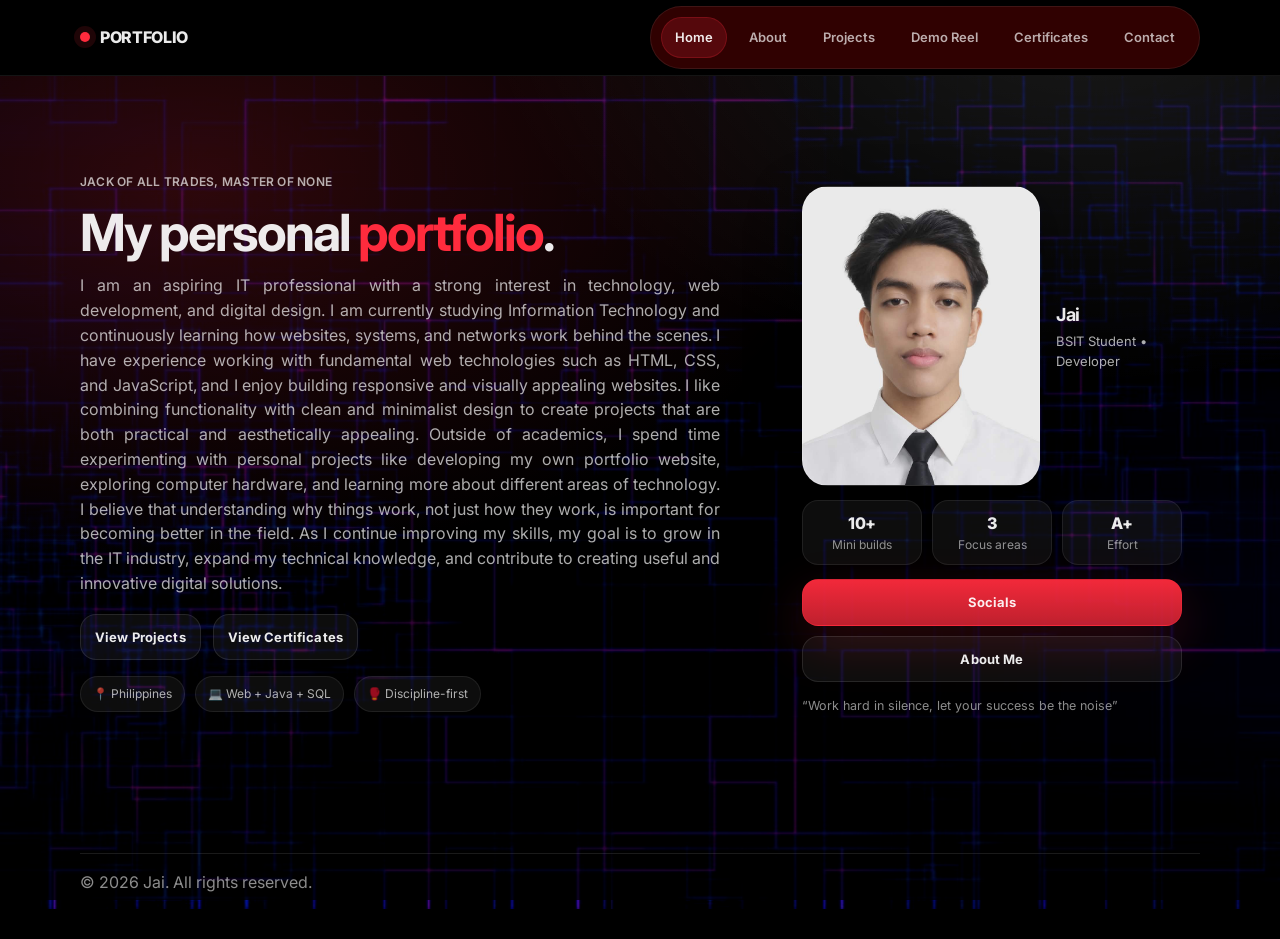
<file: index.html>
<!doctype html>
<html lang="en">
<head>
  <meta charset="utf-8" />
  <meta name="viewport" content="width=device-width, initial-scale=1" />
  <meta name="theme-color" content="#0b0b0f" />
  <title>Jai — Portfolio</title>

  <!-- Inter font -->
  <link rel="preconnect" href="https://fonts.googleapis.com">
  <link rel="preconnect" href="https://fonts.gstatic.com" crossorigin>
  <link href="https://fonts.googleapis.com/css2?family=Inter:wght@400;500;600;700;800&display=swap" rel="stylesheet">

  <link rel="stylesheet" href="css/style.css" />
</head>

<body data-page="home">
  <!-- Background -->
  <div class="bg" aria-hidden="true"></div>
  <div class="bg-overlay" aria-hidden="true"></div>

  <!-- Fixed Navbar -->
  <header class="topbar" id="top">
    <nav class="nav shell" aria-label="Primary">

  <a class="brand" href="index.html">
    <span class="brand-dot"></span>
    <span class="brand-text">PORTFOLIO</span>
  </a>

  <div class="nav-right">
    <input class="nav-checkbox" type="checkbox" id="nav-toggle-cb">
    <div class="nav-links">
      <a class="nav-link is-active" href="index.html">Home</a>
      <a class="nav-link" href="about.html">About</a>
      <a class="nav-link" href="projects.html">Projects</a>
      <a class="nav-link" href="demoreel.html">Demo Reel</a>
      <a class="nav-link" href="certificates.html">Certificates</a>
      <a class="nav-link" href="contact.html">Contact</a>
    </div>
    <label class="nav-toggle" for="nav-toggle-cb">
      <span></span>
      <span></span>
      <span></span>
    </label>
  </div>

</nav>
  </header>

  <main>
    <!-- Hero -->
    <section class="section hero shell" id="hero">
      <div class="hero-grid">
        <div class="hero-copy reveal">
          <p class="kicker">Jack of all trades, master of none</p>
          <h1 class="headline">
            My personal <span class="accent">portfolio</span>.
          </h1>
          <p class="subhead">
            I am an aspiring IT professional with a strong interest in technology, web development, and digital design.
            I am currently studying Information Technology and continuously learning how websites, systems, and networks
              work behind the scenes. I have experience working with fundamental web technologies such as HTML, CSS, and 
              JavaScript, and I enjoy building responsive and visually appealing websites. I like combining functionality 
              with clean and minimalist design to create projects that are both practical and aesthetically appealing. 
              Outside of academics, I spend time experimenting with personal projects like developing my own portfolio
              website, exploring computer hardware, and learning more about different areas of technology. I believe that 
              understanding why things work, not just how they work, is important for becoming better in the field. As I
              continue improving my skills, my goal is to grow in the IT industry, expand my technical knowledge, and
              contribute to creating useful and innovative digital solutions.
          </p>

          <div class="hero-cta">
            <a class="btn btn-ghost" href="projects.html">View Projects</a>
            <a class="btn btn-ghost" href="certificates.html">View Certificates</a>
          </div>

          <div class="hero-meta">
            <div class="meta-pill">📍 Philippines</div>
            <div class="meta-pill">💻 Web + Java + SQL</div>
            <div class="meta-pill">🥊 Discipline-first</div>
          </div>
        </div>

        <!-- Profile Card -->
        <aside class="profile-card reveal" aria-label="Profile card">
          <div class="profile-top">
            <div class="avatar" role="img" aria-label="Profile photo"></div>
            <div class="profile-info">
              <h2 class="profile-name">Jai</h2>
              <p class="profile-role">BSIT Student • Developer</p>
            </div>
          </div>

          <div class="profile-stats">
            <div class="stat">
              <div class="stat-num">10+</div>
              <div class="stat-label">Mini builds</div>
            </div>
            <div class="stat">
              <div class="stat-num">3</div>
              <div class="stat-label">Focus areas</div>
            </div>
            <div class="stat">
              <div class="stat-num">A+</div>
              <div class="stat-label">Effort</div>
            </div>
          </div>

          <div class="profile-actions">
            <a class="btn btn-primary btn-block" href="contact.html">Socials</a>
            <a class="btn btn-ghost btn-block" href="about.html">About Me</a>
          </div>

          <p class="profile-note">
            “Work hard in silence, let your success be the noise”
          </p>
        </aside>
      </div>
    </section>

  <!-- <audio class = "audio" controls src="audio/prankaudio.mp3" alt = "Audio of a prank" autoplay></audio>-->

  <!-- Footer -->
  <footer class="footer shell">
    <div class="footer-inner">
      <span>© 2026 Jai. All rights reserved.</span>
    </div>
  </footer>
</body>
</html>
</file>
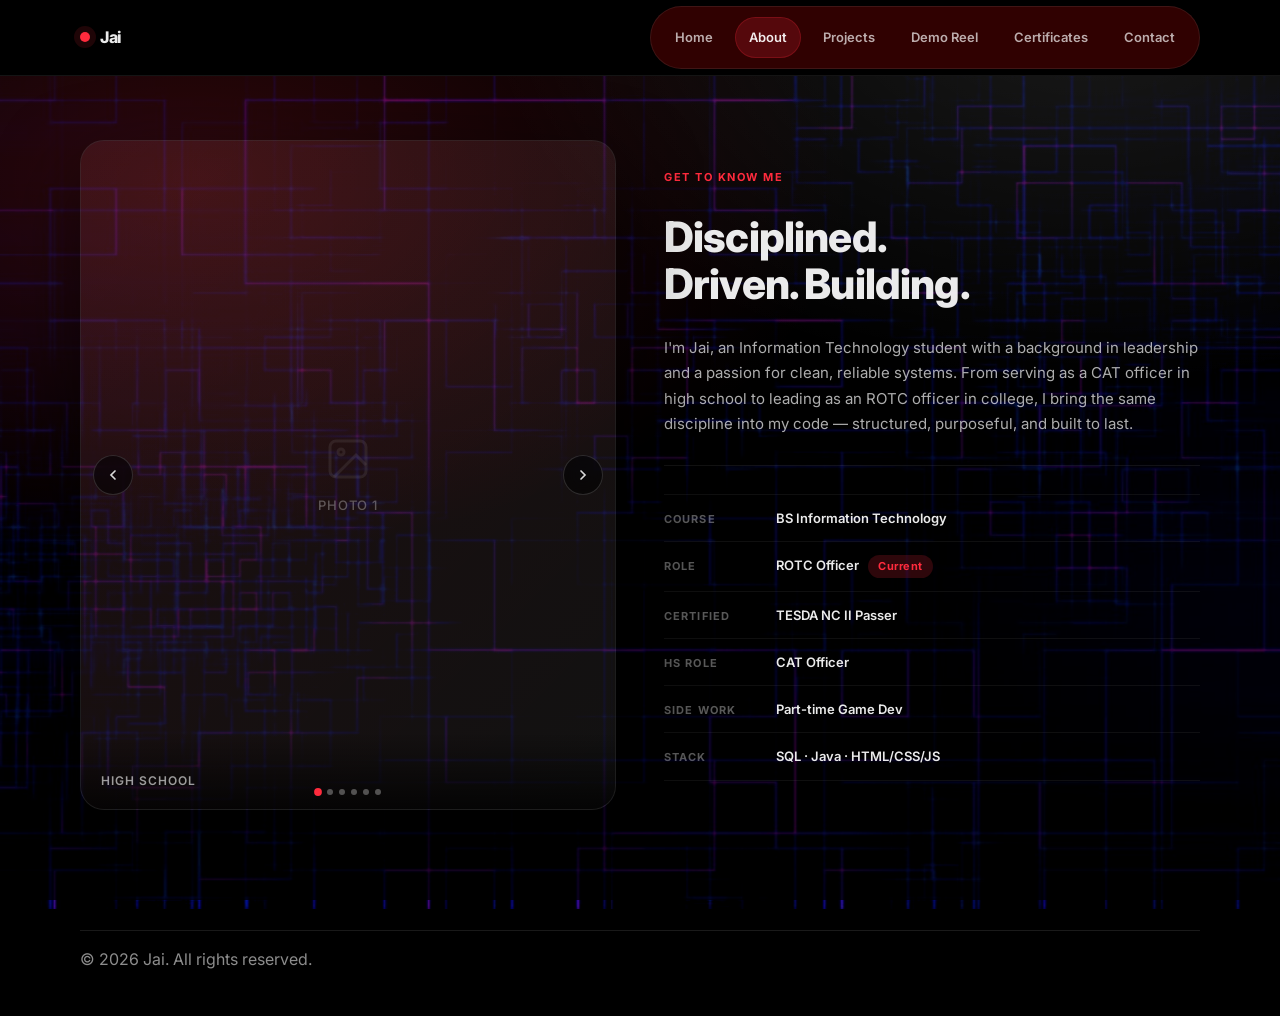
<file: about.html>
<!doctype html>
<html lang="en">
<head>
  <meta charset="utf-8" />
  <meta name="viewport" content="width=device-width, initial-scale=1" />
  <meta name="theme-color" content="#0b0b0f" />
  <title>About — Jai</title>

  <link rel="preconnect" href="https://fonts.googleapis.com">
  <link rel="preconnect" href="https://fonts.gstatic.com" crossorigin>
  <link href="https://fonts.googleapis.com/css2?family=Inter:wght@400;500;600;700;800&display=swap" rel="stylesheet">

  <link rel="stylesheet" href="css/style.css" />

  <style>
    .about-split {
      display: grid;
      grid-template-columns: 1fr 1fr;
      gap: 48px;
      align-items: center;
      min-height: 520px;
    }

    /* Carousel */
    .carousel {
      position: relative;
      border-radius: 24px;
      overflow: hidden;
      aspect-ratio: 4/5;
      background: rgba(255,255,255,0.04);
      border: 1px solid rgba(255,255,255,0.08);
      box-shadow: 0 32px 80px rgba(0,0,0,0.6);
    }
    .carousel-track {
      display: flex;
      height: 100%;
      transition: transform 0.5s cubic-bezier(0.4,0,0.2,1);
    }
    .carousel-slide {
      min-width: 100%;
      height: 100%;
      position: relative;
      flex-shrink: 0;
    }
    .carousel-slide img {
      width: 100%;
      height: 100%;
      object-fit: cover;
      display: block;
    }
    .carousel-placeholder {
      width: 100%;
      height: 100%;
      display: flex;
      flex-direction: column;
      align-items: center;
      justify-content: center;
      gap: 12px;
      background: linear-gradient(135deg, rgba(255,43,61,0.08), rgba(255,255,255,0.03));
      color: rgba(255,255,255,0.3);
      font-size: 13px;
      font-weight: 500;
      letter-spacing: 0.06em;
      text-transform: uppercase;
    }
    .carousel-placeholder svg { opacity: 0.25; }
    .carousel-label {
      position: absolute;
      bottom: 0; left: 0; right: 0;
      padding: 40px 20px 18px;
      background: linear-gradient(to top, rgba(0,0,0,0.75), transparent);
      font-size: 12px;
      font-weight: 600;
      letter-spacing: 0.08em;
      text-transform: uppercase;
      color: rgba(255,255,255,0.6);
    }
    .carousel-btn {
      position: absolute;
      top: 50%;
      transform: translateY(-50%);
      width: 40px; height: 40px;
      border-radius: 50%;
      border: 1px solid rgba(255,255,255,0.15);
      background: rgba(0,0,0,0.55);
      color: rgba(255,255,255,0.85);
      display: flex;
      align-items: center;
      justify-content: center;
      cursor: pointer;
      transition: background 0.2s, border-color 0.2s, transform 0.2s;
      z-index: 5;
      backdrop-filter: blur(8px);
    }
    .carousel-btn:hover {
      background: rgba(255,43,61,0.3);
      border-color: rgba(255,43,61,0.5);
      transform: translateY(-50%) scale(1.08);
    }
    .carousel-btn.prev { left: 12px; }
    .carousel-btn.next { right: 12px; }
    .carousel-dots {
      position: absolute;
      bottom: 14px;
      left: 50%;
      transform: translateX(-50%);
      display: flex;
      gap: 6px;
      z-index: 5;
    }
    .carousel-dot {
      width: 6px; height: 6px;
      border-radius: 50%;
      background: rgba(255,255,255,0.3);
      cursor: pointer;
      transition: background 0.2s, transform 0.2s;
      border: none;
      padding: 0;
    }
    .carousel-dot.active {
      background: var(--accent);
      transform: scale(1.3);
    }

    /* Bio */
    .about-bio { display: flex; flex-direction: column; gap: 28px; }
    .about-kicker {
      font-size: 11px;
      font-weight: 700;
      letter-spacing: 0.14em;
      text-transform: uppercase;
      color: var(--accent);
      margin: 0;
    }
    .about-name {
      font-size: clamp(28px, 3.5vw, 42px);
      font-weight: 800;
      line-height: 1.1;
      letter-spacing: -0.02em;
      color: var(--fg);
      margin: 0;
    }
    .about-desc {
      font-size: 15px;
      color: var(--muted);
      line-height: 1.7;
      margin: 0;
    }
    .about-divider {
      height: 1px;
      background: rgba(255,255,255,0.07);
    }
    .about-facts { display: flex; flex-direction: column; }
    .fact-row {
      display: flex;
      align-items: baseline;
      gap: 12px;
      padding: 13px 0;
      border-bottom: 1px solid rgba(255,255,255,0.06);
    }
    .fact-row:first-child { border-top: 1px solid rgba(255,255,255,0.06); }
    .fact-label {
      font-size: 11px;
      font-weight: 700;
      letter-spacing: 0.1em;
      text-transform: uppercase;
      color: rgba(255,255,255,0.35);
      min-width: 100px;
      flex-shrink: 0;
    }
    .fact-value { font-size: 13px; font-weight: 600; color: var(--fg); }
    .fact-tag {
      display: inline-block;
      padding: 3px 10px;
      border-radius: 999px;
      background: var(--accentSoft);
      color: var(--accent);
      font-size: 11px;
      font-weight: 700;
      letter-spacing: 0.05em;
      margin-left: 6px;
    }

    @media (max-width: 860px) {
      .about-split { grid-template-columns: 1fr; gap: 32px; }
      .carousel { aspect-ratio: 3/2; max-height: 320px; }
    }
  </style>
</head>

<body data-page="about">
  <div class="bg" aria-hidden="true"></div>
  <div class="bg-overlay" aria-hidden="true"></div>

  <header class="topbar" id="top">
    <nav class="nav shell" aria-label="Primary">

  <a class="brand" href="index.html">
    <span class="brand-dot"></span>
    <span class="brand-text">Jai</span>
  </a>

  <div class="nav-right">
    <input class="nav-checkbox" type="checkbox" id="nav-toggle-cb" aria-hidden="true">
    <div class="nav-links">
        <a class="nav-link" href="index.html">Home</a>
        <a class="nav-link is-active" href="about.html">About</a>
        <a class="nav-link" href="projects.html">Projects</a>
        <a class="nav-link" href="demoreel.html">Demo Reel</a>
        <a class="nav-link" href="certificates.html">Certificates</a>
        <a class="nav-link" href="contact.html">Contact</a>
    </div>
    <label class="nav-toggle" for="nav-toggle-cb" aria-label="Toggle navigation">
      <span></span><span></span><span></span>
    </label>
  </div>

</nav>
  </header>

  <main>
    <section class="section page shell" id="pageTop">
      <div class="about-split reveal">

        <!-- Photo Carousel -->
        <div class="carousel" id="carousel">
          <div class="carousel-track" id="carouselTrack">

            <div class="carousel-slide">
              <div class="carousel-placeholder">
                <svg width="48" height="48" viewBox="0 0 24 24" fill="none" stroke="currentColor" stroke-width="1.5"><rect x="3" y="3" width="18" height="18" rx="3"/><circle cx="8.5" cy="8.5" r="1.5"/><path d="M21 15l-5-5L5 21"/></svg>
                Photo 1
              </div>
              <div class="carousel-label">High School</div>
            </div>

            <div class="carousel-slide">
              <div class="carousel-placeholder">
                <svg width="48" height="48" viewBox="0 0 24 24" fill="none" stroke="currentColor" stroke-width="1.5"><rect x="3" y="3" width="18" height="18" rx="3"/><circle cx="8.5" cy="8.5" r="1.5"/><path d="M21 15l-5-5L5 21"/></svg>
                Photo 2
              </div>
              <div class="carousel-label">CAT Officer</div>
            </div>

            <div class="carousel-slide">
              <div class="carousel-placeholder">
                <svg width="48" height="48" viewBox="0 0 24 24" fill="none" stroke="currentColor" stroke-width="1.5"><rect x="3" y="3" width="18" height="18" rx="3"/><circle cx="8.5" cy="8.5" r="1.5"/><path d="M21 15l-5-5L5 21"/></svg>
                Photo 3
              </div>
              <div class="carousel-label">TESDA NC II</div>
            </div>

            <div class="carousel-slide">
              <div class="carousel-placeholder">
                <svg width="48" height="48" viewBox="0 0 24 24" fill="none" stroke="currentColor" stroke-width="1.5"><rect x="3" y="3" width="18" height="18" rx="3"/><circle cx="8.5" cy="8.5" r="1.5"/><path d="M21 15l-5-5L5 21"/></svg>
                Photo 4
              </div>
              <div class="carousel-label">Game Dev</div>
            </div>

            <div class="carousel-slide">
              <div class="carousel-placeholder">
                <svg width="48" height="48" viewBox="0 0 24 24" fill="none" stroke="currentColor" stroke-width="1.5"><rect x="3" y="3" width="18" height="18" rx="3"/><circle cx="8.5" cy="8.5" r="1.5"/><path d="M21 15l-5-5L5 21"/></svg>
                Photo 5
              </div>
              <div class="carousel-label">College</div>
            </div>

            <div class="carousel-slide">
              <div class="carousel-placeholder">
                <svg width="48" height="48" viewBox="0 0 24 24" fill="none" stroke="currentColor" stroke-width="1.5"><rect x="3" y="3" width="18" height="18" rx="3"/><circle cx="8.5" cy="8.5" r="1.5"/><path d="M21 15l-5-5L5 21"/></svg>
                Photo 6
              </div>
              <div class="carousel-label">ROTC Officer</div>
            </div>

          </div>

          <button class="carousel-btn prev" id="prevBtn" aria-label="Previous">
            <svg width="16" height="16" viewBox="0 0 24 24" fill="none" stroke="currentColor" stroke-width="2.5" stroke-linecap="round"><path d="M15 18l-6-6 6-6"/></svg>
          </button>
          <button class="carousel-btn next" id="nextBtn" aria-label="Next">
            <svg width="16" height="16" viewBox="0 0 24 24" fill="none" stroke="currentColor" stroke-width="2.5" stroke-linecap="round"><path d="M9 18l6-6-6-6"/></svg>
          </button>

          <div class="carousel-dots" id="carouselDots"></div>
        </div>

        <!-- Bio -->
        <div class="about-bio">
          <p class="about-kicker">Get to know me</p>
          <h1 class="about-name">Disciplined.<br>Driven. Building.</h1>
          <p class="about-desc">
            I'm Jai, an Information Technology student with a background in leadership and a passion for clean,
            reliable systems. From serving as a CAT officer in high school to leading as an ROTC officer in college,
            I bring the same discipline into my code — structured, purposeful, and built to last.
          </p>

          <div class="about-divider"></div>

          <div class="about-facts">
            <div class="fact-row">
              <span class="fact-label">Course</span>
              <span class="fact-value">BS Information Technology</span>
            </div>
            <div class="fact-row">
              <span class="fact-label">Role</span>
              <span class="fact-value">ROTC Officer <span class="fact-tag">Current</span></span>
            </div>
            <div class="fact-row">
              <span class="fact-label">Certified</span>
              <span class="fact-value">TESDA NC II Passer</span>
            </div>
            <div class="fact-row">
              <span class="fact-label">HS Role</span>
              <span class="fact-value">CAT Officer</span>
            </div>
            <div class="fact-row">
              <span class="fact-label">Side work</span>
              <span class="fact-value">Part-time Game Dev</span>
            </div>
            <div class="fact-row">
              <span class="fact-label">Stack</span>
              <span class="fact-value">SQL · Java · HTML/CSS/JS</span>
            </div>
          </div>
        </div>

      </div>
    </section>
  </main>

  <footer class="footer shell">
    <div class="footer-inner">
      <span>© 2026 Jai. All rights reserved.</span>
    </div>
  </footer>

  <script>
    const track = document.getElementById('carouselTrack');
    const dotsContainer = document.getElementById('carouselDots');
    const total = track.children.length;
    let current = 0;

    for (let i = 0; i < total; i++) {
      const dot = document.createElement('button');
      dot.className = 'carousel-dot' + (i === 0 ? ' active' : '');
      dot.addEventListener('click', () => goTo(i));
      dotsContainer.appendChild(dot);
    }

    function goTo(index) {
      current = (index + total) % total;
      track.style.transform = `translateX(-${current * 100}%)`;
      document.querySelectorAll('.carousel-dot').forEach((d, i) => {
        d.classList.toggle('active', i === current);
      });
    }

    document.getElementById('prevBtn').addEventListener('click', () => goTo(current - 1));
    document.getElementById('nextBtn').addEventListener('click', () => goTo(current + 1));
    setInterval(() => goTo(current + 1), 4000);

    const observer = new IntersectionObserver(entries => {
      entries.forEach(e => { if (e.isIntersecting) e.target.classList.add('visible'); });
    }, { threshold: 0.1 });
    document.querySelectorAll('.reveal').forEach(el => observer.observe(el));
  </script>
</body>
</html>
</file>
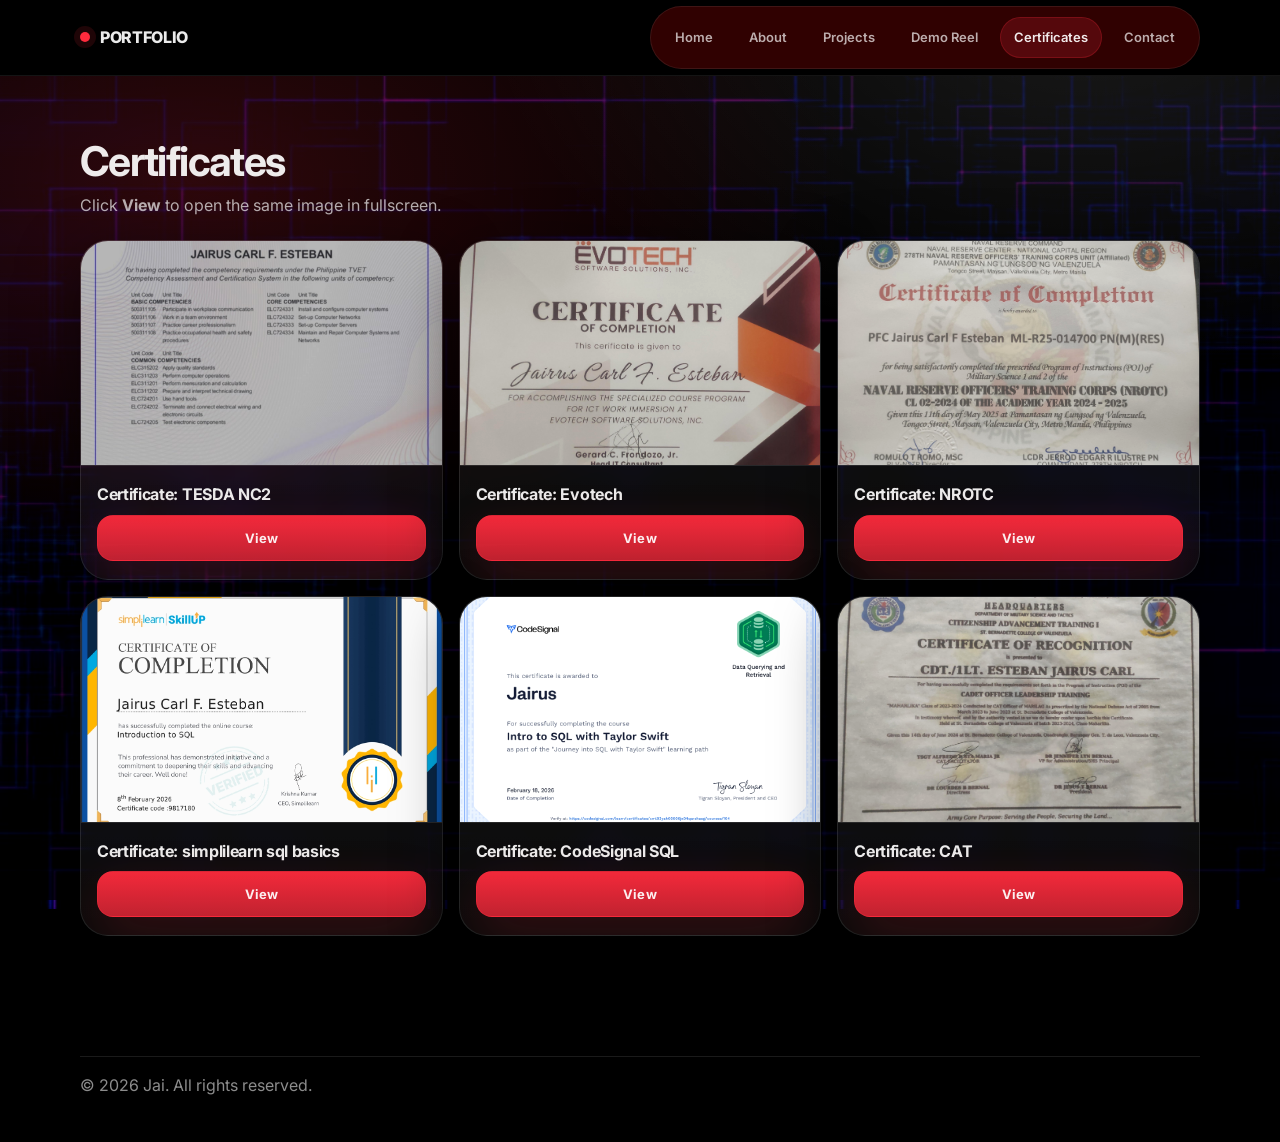
<file: certificates.html>
<!doctype html>
<html lang="en">
<head>
  <meta charset="utf-8" />
  <meta name="viewport" content="width=device-width, initial-scale=1" />
  <meta name="theme-color" content="#0b0b0f" />
  <title>Certificates — Jai</title>

  <link rel="preconnect" href="https://fonts.googleapis.com">
  <link rel="preconnect" href="https://fonts.gstatic.com" crossorigin>
  <link href="https://fonts.googleapis.com/css2?family=Inter:wght@400;500;600;700;800&display=swap" rel="stylesheet">

  <link rel="stylesheet" href="css/style.css" />
</head>

<body data-page="certificates">
  <div class="bg" aria-hidden="true"></div>
  <div class="bg-overlay" aria-hidden="true"></div>

  <header class="topbar" id="top">
    <nav class="nav shell" aria-label="Primary">

  <a class="brand" href="index.html">
    <span class="brand-dot"></span>
    <span class="brand-text">PORTFOLIO</span>
  </a>

  <div class="nav-right">
    <input class="nav-checkbox" type="checkbox" id="nav-toggle-cb" aria-hidden="true">
    <div class="nav-links">
        <a class="nav-link" href="index.html">Home</a>
        <a class="nav-link" href="about.html">About</a>
        <a class="nav-link" href="projects.html">Projects</a>
        <a class="nav-link" href="demoreel.html">Demo Reel</a>
        <a class="nav-link  is-active" href="certificates.html">Certificates</a>
        <a class="nav-link" href="contact.html">Contact</a>
    </div>
    <label class="nav-toggle" for="nav-toggle-cb" aria-label="Toggle navigation">
      <span></span><span></span><span></span>
    </label>
  </div>

</nav>
  </header>

  <main>
    <section class="section page shell" id="pageTop">
      <div class="page-head reveal">
        <h1 class="page-title">Certificates</h1>
        <p class="page-desc">
          Click <strong>View</strong> to open the same image in fullscreen.
        </p>
      </div>

      <div class="cards grid-3">
        <article class="card cert reveal">
          <div class="media">
            <img
              src="images/NC2.jpg"
              alt="Certificate: TESDA NC2"
              loading="lazy"
/>
          </div>
          <div class="card-body">
            <h3 class="card-title">Certificate: TESDA NC2</h3>
            <a class="btn btn-primary btn-block" href="images/NC2.jpg">View</a>
          </div>
        </article>

        <article class="card cert reveal">
          <div class="media">
            <img
              src="images/Evotech-cert.jpg"
              alt="Certificate: Evotech"
              loading="lazy"
/>
          </div>
          <div class="card-body">
            <h3 class="card-title">Certificate: Evotech</h3>
            <a class="btn btn-primary btn-block" href="images/Evotech-cert.jpg">View</a>
          </div>
        </article>

        <article class="card cert reveal">
          <div class="media">
            <img
              src="images/NROTC-cert.jpg"
              alt="Certificate: NROTC"
              loading="lazy"
/>
          </div>
          <div class="card-body">
            <h3 class="card-title">Certificate: NROTC</h3>
            <a class="btn btn-primary btn-block" href="images/NROTC-cert.jpg">View</a>
          </div>
        </article>



        <article class="card cert reveal">
          <div class="media">
            <img
              src="images/simplilearn-cert.jpeg"
              alt="Certificate: simplilearn sql basics"
              loading="lazy"
/>
          </div>
          <div class="card-body">
            <h3 class="card-title">Certificate: simplilearn sql basics</h3>
            <a class="btn btn-primary btn-block" href="images/simplilearn-cert.jpeg">View</a>
          </div>
        </article>

        <article class="card cert reveal">
          <div class="media">
            <img
              src="images/codesignal-cert.jpg"
              alt="Certificate: CodeSignal SQL"
              loading="lazy"
/>
          </div>
          <div class="card-body">
            <h3 class="card-title">Certificate: CodeSignal SQL</h3>
            <a class="btn btn-primary btn-block" href="images/codesignal-cert.jpg">View</a>
          </div>
        </article>

        <article class="card cert reveal">
          <div class="media">
            <img
              src="images/CAT-cert.jpg"
              alt="Certificate: CAT"
              loading="lazy"
/>
          </div>
          <div class="card-body">
            <h3 class="card-title">Certificate: CAT</h3>
            <a class="btn btn-primary btn-block" href="images/CAT-cert.jpg">View</a>
          </div>
        </article>
      </div>
    </section>
  </main>

  <footer class="footer shell">
    <div class="footer-inner">
      <span>© 2026 Jai. All rights reserved.</span>
    </div>
  </footer>

  </div>
</body>
</html>
</file>
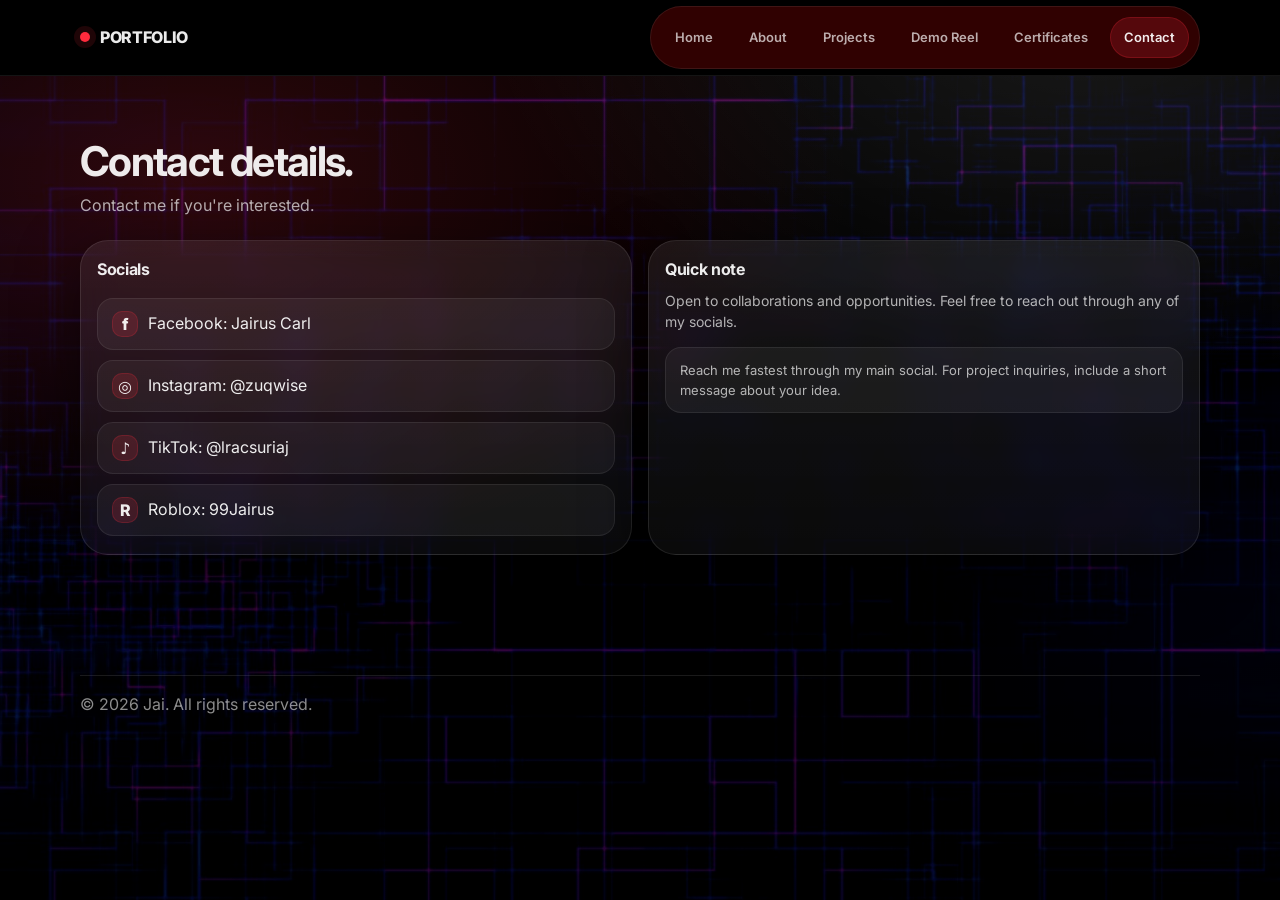
<file: contact.html>
<!doctype html>
<html lang="en">
<head>
  <meta charset="utf-8" />
  <meta name="viewport" content="width=device-width, initial-scale=1" />
  <meta name="theme-color" content="#0b0b0f" />
  <title>Contact — Jai</title>

  <link rel="preconnect" href="https://fonts.googleapis.com">
  <link rel="preconnect" href="https://fonts.gstatic.com" crossorigin>
  <link href="https://fonts.googleapis.com/css2?family=Inter:wght@400;500;600;700;800&display=swap" rel="stylesheet">

  <link rel="stylesheet" href="css/style.css" />
</head>

<body data-page="contact">
  <div class="bg" aria-hidden="true"></div>
  <div class="bg-overlay" aria-hidden="true"></div>

  <header class="topbar" id="top">
    <nav class="nav shell" aria-label="Primary">

  <a class="brand" href="index.html">
    <span class="brand-dot"></span>
    <span class="brand-text">PORTFOLIO</span>
  </a>

  <div class="nav-right">
    <input class="nav-checkbox" type="checkbox" id="nav-toggle-cb" aria-hidden="true">
    <div class="nav-links">
        <a class="nav-link" href="index.html">Home</a>
        <a class="nav-link" href="about.html">About</a>
        <a class="nav-link" href="projects.html">Projects</a>
        <a class="nav-link" href="demoreel.html">Demo Reel</a>
        <a class="nav-link" href="certificates.html">Certificates</a>
        <a class="nav-link  is-active" href="contact.html">Contact</a>
    </div>
    <label class="nav-toggle" for="nav-toggle-cb" aria-label="Toggle navigation">
      <span></span><span></span><span></span>
    </label>
  </div>

</nav>
  </header>

  <main>
    <section class="section page shell" id="pageTop">
      <div class="page-head reveal">
        <h1 class="page-title">Contact details.</h1>
        <p class="page-desc">Contact me if you're interested.</p>
      </div>

      <div class="cards grid-2">
        <article class="card reveal">
          <div class="card-body">
            <h3 class="card-title">Socials</h3>
            <div class="socials">
              <a class="social" href="https://facebook.com/zuqwise" rel="noreferrer">
                <span class="social-icon" aria-hidden="true">f</span>
                <span>Facebook: Jairus Carl</span>
              </a>
              <a class="social" href="https://instagram.com/zuqwise" rel="noreferrer">
                <span class="social-icon" aria-hidden="true">◎</span>
                <span>Instagram: @zuqwise</span>
              </a>
              <a class="social" href="https://tiktok.com/@lracsuriaj" rel="noreferrer">
                <span class="social-icon" aria-hidden="true">♪</span>
                <span>TikTok: @lracsuriaj</span>
              </a>
              <a class="social" href="https://www.roblox.com/users/1801001861/profile" rel="noreferrer">
                <span class="social-icon" aria-hidden="true">R</span>
                <span>Roblox: 99Jairus</span>
              </a>
            </div>
          </div>
        </article>

        <article class="card reveal">
          <div class="card-body">
            <h3 class="card-title">Quick note</h3>
            <p class="card-text">
              Open to collaborations and opportunities.
Feel free to reach out through any of my socials.
            </p>
            <div class="hint">
              Reach me fastest through my main social.
For project inquiries, include a short message about your idea.
            </div>
          </div>
        </article>
      </div>
    </section>
  </main>

  <footer class="footer shell">
    <div class="footer-inner">
      <span>© 2026 Jai. All rights reserved.</span>
      <!--<a class="to-top" href="#pageTop" data-scroll>Back to top ↑</a> -->
    </div>
  </footer>
</body>
</html>
</file>
<file: css/style.css>
:root{
  --bg: #000000;
  --fg: rgba(255,255,255,0.92);
  --muted: rgba(255,255,255,0.68);
  --muted2: rgba(255,255,255,0.55);
  --shadow: 0 20px 60px rgba(0,0,0,0.55);
  --accent: #ff2b3d;
  --accentSoft: rgba(255,43,61,0.18);
  --radius2: 28px;
      --navH: 76px;
}

*{ box-sizing: border-box; }
html, body{ height: 100%; }
html{ scroll-behavior: smooth; }
body{
  margin:0;
  font-family: Inter, system-ui, Arial, sans-serif;
  background: var(--bg);
  color: var(--fg);
  line-height: 1.55;
  overflow-x: hidden;
}

/* Background */
.bg{
  position: fixed;
  inset: 0;
  background:
    url("../images/bg-cyberpunk.jpg")
    center / cover no-repeat;
  transform: scale(1.02);
  filter: saturate(0.9) contrast(1.05);
  z-index: -3;
}
.bg-overlay{
  position: fixed;
  inset: 0;
  background:
    radial-gradient(1200px 700px at 15% 20%, rgba(255,43,61,0.18), transparent 55%),
    radial-gradient(1100px 700px at 85% 0%, rgba(255,255,255,0.10), transparent 55%),
    linear-gradient(to bottom, rgba(0,0,0,0.62), rgba(0,0,0,0.78));
  z-index: -2;
}

.audio{
  position: fixed;
  left: 20%;
  bottom: 150px;
  }


/* Layout */
.shell{
  width: min(1120px, calc(100% - 40px));
  margin-inline: auto;
}
.section{ padding: 92px 0; }
.hero{ padding-top: calc(92px + var(--navH)); }
.page{ padding-top: calc(64px + var(--navH)); }

.accent{ color: var(--accent); }

.section-head, .page-head{ margin-bottom: 22px; }

.subhead{
  text-align: justify;
}
.section-title{
  font-size: clamp(26px, 2.4vw, 34px);
  letter-spacing: -0.02em;
  margin: 0 0 8px;
}
.section-desc{
  margin: 0;
  color: var(--muted);
  max-width: 70ch;
}

.page-title{
  margin: 0 0 10px;
  font-size: clamp(34px, 3.2vw, 44px);
  letter-spacing: -0.04em;
  line-height: 1.05;
}
.page-desc{
  margin: 0;
  color: var(--muted);
  max-width: 72ch;
}

/* Hero text */
.kicker{
  display:inline-flex;
  gap:10px;
  align-items:center;
  color: var(--muted);
  margin:0 0 14px;
  font-weight: 600;
  letter-spacing: 0.02em;
  text-transform: uppercase;
  font-size: 12px;
}
.headline{
  margin:0;
  font-size: clamp(34px, 4vw, 52px);
  letter-spacing: -0.04em;
  line-height: 1.05;
}
.subhead{
  margin: 14px 0 0;
  color: var(--muted);
  font-size: 16px;
  max-width: 64ch;
}

/* Topbar / Nav */
.topbar{
  
  position: fixed;
  inset: 0 0 auto 0;
  height: var(--navH);
  z-index: 50;
  backdrop-filter: blur(16px);
  -webkit-backdrop-filter: blur(16px);
  background-color: black;
  border-bottom: 1px solid rgba(255,255,255,0.08);
}
.nav{
  height: 100%;
  display:flex;
  align-items:center;
  justify-content: space-between;
  gap: 18px;
}
.brand{
  display:flex;
  align-items:center;
  gap: 10px;
  text-decoration:none;
  color: var(--fg);
  font-weight: 800;
  letter-spacing: -0.02em;
  flex-shrink: 0;
}
.brand-dot{
  width: 10px;
  height: 10px;
  background: var(--accent);
  border-radius: 50%;
  box-shadow: 0 0 0 6px rgba(255,43,61,0.12);
}
.brand-text{ font-size: 16px; }

.nav-right{
  display:flex;
  align-items:center;
  gap: 10px;
  margin-left: auto;
}

.nav-links{
  display:flex;
  align-items:center;
  gap: 8px;
  padding: 10px;
  border: 1px solid rgba(255,255,255,0.08);
  background: rgb(48, 1, 1);
  border-radius: 999px;
}
.nav-link{
  text-decoration:none;
  color: var(--muted);
  font-weight: 600;
  font-size: 13px;
  padding: 10px 14px;
  border-radius: 999px;
  transition: transform .15s ease, background .15s ease, color .15s ease;
}
.nav-link:hover{
  transform: translateY(-10px);
  background-color: var(--accentSoft);
  color: var(--fg);
}
.nav-link.is-active{
  background: var(--accentSoft);
  color: var(--fg);
  box-shadow: inset 0 0 0 1px rgba(255,43,61,0.22);
}

.nav-toggle{
  display:none;
  width: 44px;
  height: 44px;
  border-radius: 14px;
  border: 1px solid rgba(255,255,255,0.10);
  background: rgba(255,255,255,0.05);
  color: var(--fg);
}
.nav-toggle span{
  display:block;
  width: 18px;
  height: 2px;
  margin: 4px auto;
  background: rgba(255,255,255,0.8);
  border-radius: 2px;
}

/* Hero layout */
.hero-grid{
  display:grid;
  grid-template-columns: 1.35fr 0.65fr;
  gap: 22px;
  align-items: start;
}
.hero-cta{
  margin-top: 18px;
  display:flex;
  gap: 12px;
  flex-wrap: wrap;
}
.hero-meta{
  margin-top: 16px;
  display:flex;
  gap: 10px;
  flex-wrap: wrap;
}
.meta-pill{
  font-size: 12px;
  color: var(--muted);
  padding: 8px 12px;
  border-radius: 999px;
  background: rgba(255,255,255,0.05);
  border: 1px solid rgba(255,255,255,0.08);
}

/* Cards */
.cards{ display:grid; gap: 16px; }
.grid-2{ grid-template-columns: repeat(2, minmax(0,1fr)); }
.grid-3{ grid-template-columns: repeat(3, minmax(0,1fr)); }

.card{
  border-radius: var(--radius2);
  background: linear-gradient(180deg, rgba(255,255,255,0.08), rgba(255,255,255,0.04));
  border: 1px solid rgba(255,255,255,0.10);
  box-shadow: var(--shadow);
  overflow: hidden;
  backdrop-filter: blur(14px);
  -webkit-backdrop-filter: blur(14px);
}
.card-body{ padding: 16px 16px 18px; }
.card-title{
  margin: 0 0 8px;
  letter-spacing: -0.02em;
  font-size: 16px;
}
.card-text{
  margin:0 0 14px;
  color: var(--muted);
  font-size: 14px;
}

/* Media */
.media{
  aspect-ratio: 16/10;
  background: rgba(255,255,255,0.04);
  border-bottom: 1px solid rgba(255,255,255,0.08);
}
.media img{
  width:100%;
  height:100%;
  object-fit: cover;
  display:block;
  filter: contrast(1.05) saturate(1.0);
}

/* Profile card + bigger profile photo */
.profile-card{ padding: 18px; border-radius: 28px; }
.profile-top{
  display:flex;
  align-items:center;
  gap: 16px;
}
.avatar{
  width: 300px;
  height: 300px;
  border-radius: 26px;
  background:
    url("../images/professional.jpg")
    center / cover no-repeat;
  border: 1px solid rgba(255,255,255,0.18);
  box-shadow: 0 18px 50px rgba(0,0,0,0.55);
}
.profile-name{ margin:0; font-size: 18px; letter-spacing: -0.02em; }
.profile-role{ margin:2px 0 0; color: var(--muted); font-size: 13px; }

.profile-stats{
  margin-top: 14px;
  display:grid;
  grid-template-columns: repeat(3, minmax(0,1fr));
  gap: 10px;
}
.stat{
  padding: 10px 12px;
  border-radius: 16px;
  background: rgba(255,255,255,0.05);
  border: 1px solid rgba(255,255,255,0.08);
  text-align:center;
}
.stat-num{ font-weight: 800; letter-spacing: -0.02em; }
.stat-label{ color: var(--muted2); font-size: 12px; }

.profile-actions{
  display:grid;
  grid-template-columns: 1fr;
  gap: 10px;
  margin-top: 14px;
}
.profile-note{
  margin: 14px 0 0;
  color: var(--muted2);
  font-size: 12.5px;
}

/* Buttons */
.btn{
  appearance:none;
  border: 1px solid rgba(255,255,255,0.10);
  background: rgba(255,255,255,0.06);
  color: var(--fg);
  padding: 12px 14px;
  border-radius: 16px;
  text-decoration:none;
  font-weight: 700;
  font-size: 13px;
  letter-spacing: 0.01em;
  display:inline-flex;
  align-items:center;
  justify-content:center;
  gap: 10px;
  cursor: pointer;
  transition: transform .15s ease, background .15s ease, border-color .15s ease, box-shadow .15s ease;
}
.btn:hover{ transform: translateY(-1px); }
.btn:active{ transform: translateY(0); }

.btn-primary{
  background: linear-gradient(180deg, rgba(255,43,61,0.95), rgba(255,43,61,0.75));
  border-color: rgba(255,43,61,0.38);
  box-shadow: 0 18px 50px rgba(255,43,61,0.18);
}
.btn-primary:hover{ box-shadow: 0 22px 60px rgba(255,43,61,0.24); }
.btn-ghost{ background: rgba(255,255,255,0.05); }
.btn-block{ width: 100%; }

/* Demo reel */
.video-wrap{ padding: 14px; }
.video-wrap video{
  width: 100%;
  height: auto;
  display:block;
  border-radius: 18px;
  border: 1px solid rgba(255,255,255,0.10);
  background: rgba(0,0,0,0.55);
}

/* Socials */
.socials{
  display:grid;
  gap: 10px;
  padding: 8px 0 0;
}
.social{
  display:flex;
  align-items:center;
  gap: 10px;
  padding: 12px 14px;
  border-radius: 16px;
  text-decoration:none;
  color: var(--fg);
  background: rgba(255,255,255,0.05);
  border: 1px solid rgba(255,255,255,0.08);
  transition: transform .15s ease, background .15s ease;
}
.social:hover{
  transform: translateY(-1px);
  background: rgba(255,255,255,0.07);
}
.social-icon{
  width: 26px;
  height: 26px;
  display:grid;
  place-items:center;
  border-radius: 10px;
  background: rgba(255,43,61,0.16);
  border: 1px solid rgba(255,43,61,0.20);
  color: var(--fg);
  font-weight: 800;
}

.hint{
  margin-top: 10px;
  padding: 12px 14px;
  border-radius: 16px;
  background: rgba(255,255,255,0.05);
  border: 1px solid rgba(255,255,255,0.08);
  color: var(--muted);
  font-size: 13px;
}

/* Footer */
.footer{ padding: 28px 0 44px; }
.footer-inner{
  display:flex;
  align-items:center;
  justify-content: space-between;
  gap: 14px;
  color: var(--muted2);
  border-top: 1px solid rgba(255,255,255,0.10);
  padding-top: 16px;
}
.to-top{
  color: var(--fg);
  text-decoration:none;
  font-weight: 700;
  padding: 10px 14px;
  border-radius: 14px;
  background: rgba(255,255,255,0.05);
  border: 1px solid rgba(255,255,255,0.08);
}

/* Scroll reveal — always visible (no JS needed) */
.reveal{
  opacity: 1;
  transform: none;
}

/* CSS-only mobile nav toggle */
.nav-checkbox{ display:none; }
.nav-toggle{ cursor:pointer; }

/* Active nav link — set via class on each page's matching link */
.nav-link.is-active{
  background: var(--accentSoft);
  color: var(--fg);
  box-shadow: inset 0 0 0 1px rgba(255,43,61,0.22);
}

/* Certificate "View" links open image in new tab — no lightbox needed */

/* Footer year — hardcoded, no JS needed */

/* Video center — demoreel page */
.video-center{
  display: flex;
  justify-content: center;
  align-items: center;
  width: 100%;
  margin-top: 32px;
}
.video-center .video-wrap{
  width: 100%;
  max-width: 860px;
}

/* =====================
   RESPONSIVE — Desktop (980px+): default styles above apply
   ===================== */

/* =====================
   Tablet (641px – 979px)
   ===================== */
@media (max-width: 979px){
  /* Layout */
  .hero-grid{ grid-template-columns: 1fr; }
  .grid-3{ grid-template-columns: repeat(2, minmax(0,1fr)); }
  .grid-2{ grid-template-columns: 1fr; }
  .profile-card{ order: 2; }

  /* Avatar */
  .avatar{ width: 220px; height: 220px; }

  /* About split */
  .about-split{ grid-template-columns: 1fr; gap: 28px; }

  /* Section spacing */
  .section{ padding: 64px 0; }
  .hero{ padding-top: calc(64px + var(--navH)); }
  .page{ padding-top: calc(48px + var(--navH)); }

  /* Page title */
  .page-title{ font-size: clamp(28px, 4vw, 38px); }

  /* Video */
  .video-center .video-wrap{ max-width: 100%; }
}

/* =====================
   Mobile (≤640px)
   ===================== */
@media (max-width: 640px){
  /* Shell padding */
  .shell{ width: calc(100% - 28px); }

  /* Layout */
  .hero-grid{ grid-template-columns: 1fr; gap: 14px; }
  .grid-3{ grid-template-columns: 1fr; }
  .grid-2{ grid-template-columns: 1fr; }
  .profile-card{ order: 2; }

  /* Section spacing */
  .section{ padding: 48px 0; }
  .hero{ padding-top: calc(48px + var(--navH)); }
  .page{ padding-top: calc(36px + var(--navH)); }

  /* Typography */
  .headline{ font-size: clamp(28px, 8vw, 38px); }
  .page-title{ font-size: clamp(26px, 7vw, 32px); }
  .subhead{ font-size: 14px; }

  /* Avatar */
  .avatar{ width: 160px; height: 160px; border-radius: 20px; }

  /* Profile stats 2-col on small screens */
  .profile-stats{ grid-template-columns: repeat(2, minmax(0,1fr)); }

  /* Hero CTA buttons stack */
  .hero-cta{ flex-direction: column; gap: 8px; }
  .hero-cta .btn{ width: 100%; justify-content: center; }

  /* Footer */
  .footer-inner{ flex-direction: column; text-align: center; gap: 10px; }

  /* Video */
  .video-center{ margin-top: 20px; }
  .video-center .video-wrap{ max-width: 100%; }
  .video-wrap video{ border-radius: 12px; }
}

/* =====================
   Mobile nav (≤860px) — kept from original
   ===================== */
@media (max-width: 860px){
  .nav-toggle{
    display:inline-flex;
    flex-direction: column;
    align-items:center;
    justify-content:center;
    background-color: rgba(110, 6, 6, 0.342);
  }

  .nav-links{
    position: absolute;
    top: calc(var(--navH) - 10px);
    right: 20px;
    left: 20px;
    margin-inline: auto;
    display: none;
    flex-direction: column;
    align-items: stretch;
    padding: 12px;
    border-radius: 20px;
    background-color: rgba(15, 0, 0, 0.863);
  }

  .nav-checkbox:checked ~ .nav-links{ display:flex; }
  .nav-link{ text-align:center; }
}
</file>
